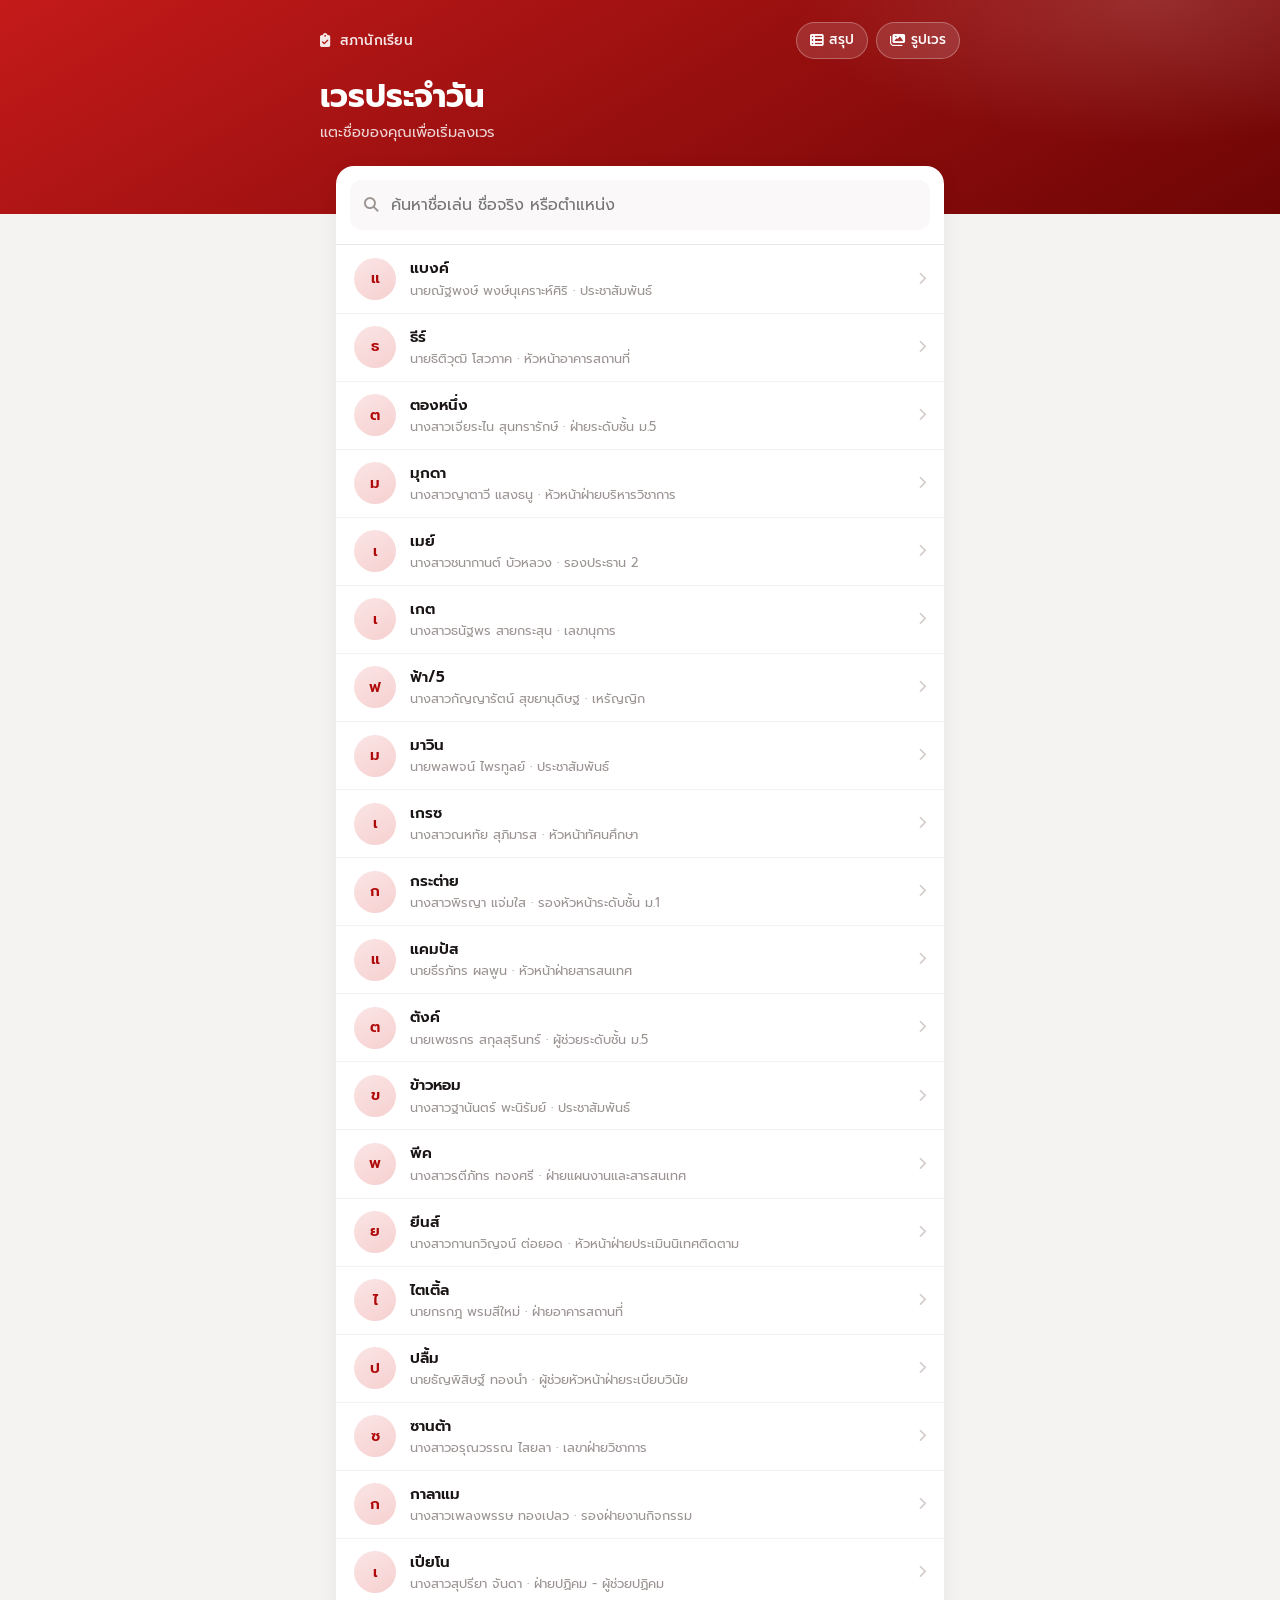
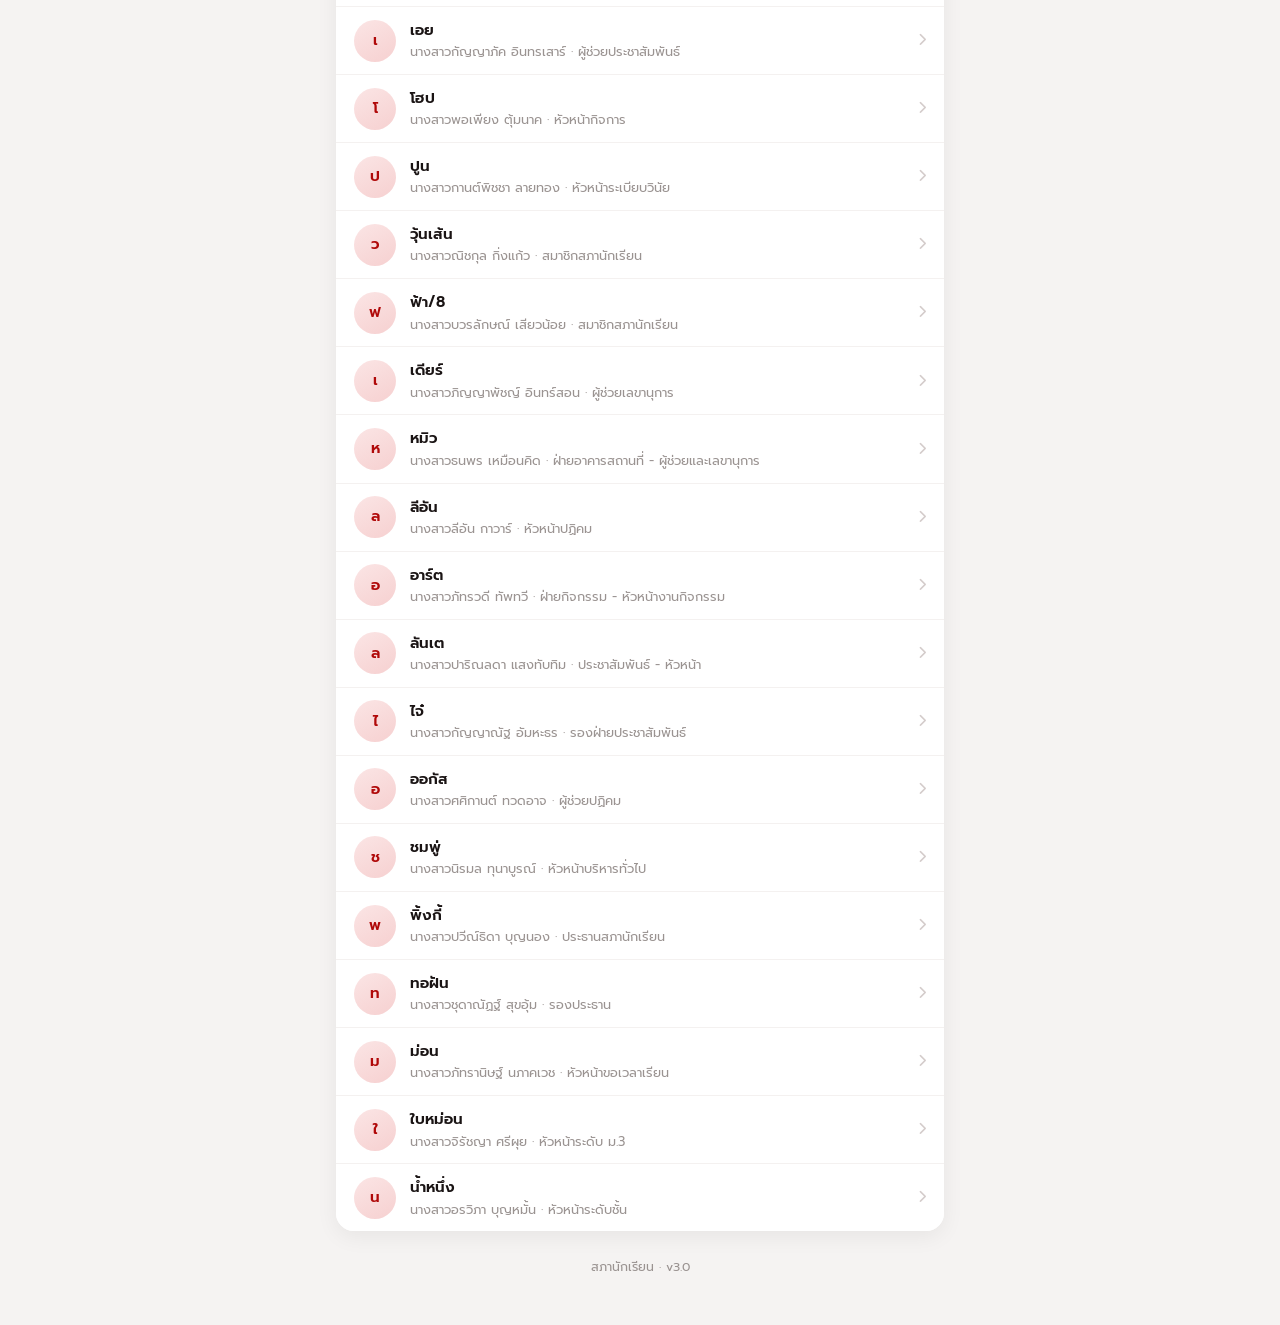
<file: index.html>
<!DOCTYPE html>
<html lang="th">
<head>
  <meta charset="UTF-8">
  <script>if(/github\.io$/.test(location.hostname))location.replace("https://next9-web.vercel.app/duty/"+location.pathname.replace(/^\/ShiftManager\/?/,"")+location.search+location.hash)</script>
  <meta name="viewport" content="width=device-width, initial-scale=1.0, viewport-fit=cover">
  <meta name="theme-color" content="#8f0a0a">
  <meta name="description" content="ระบบบันทึกเวรประจำวัน สภานักเรียน">
  <title>เวรประจำวัน — สภานักเรียน</title>
  <link rel="preconnect" href="https://fonts.googleapis.com">
  <link rel="preconnect" href="https://fonts.gstatic.com" crossorigin>
  <link rel="stylesheet" href="https://fonts.googleapis.com/css2?family=Prompt:wght@300;400;500;600;700&display=swap">
  <link rel="stylesheet" href="https://cdnjs.cloudflare.com/ajax/libs/font-awesome/6.4.0/css/all.min.css">
  <link rel="stylesheet" href="css/styles.css?v=3.2.1">
</head>
<body>
  <header class="hero">
    <div class="hero-inner">
      <div class="hero-row">
        <span class="hero-kicker"><i class="fas fa-clipboard-check"></i> สภานักเรียน</span>
        <div class="hero-actions">
          <a class="chip-btn" href="summary.html"><i class="fas fa-table-list"></i> สรุป</a>
          <a class="chip-btn" href="photos.html"><i class="fas fa-images"></i> รูปเวร</a>
        </div>
      </div>
      <h1>เวรประจำวัน</h1>
      <p class="hero-sub">แตะชื่อของคุณเพื่อเริ่มลงเวร</p>
    </div>
  </header>

  <main class="main">
    <div class="card card-flush">
      <div class="search">
        <i class="fas fa-magnifying-glass"></i>
        <input type="search" id="searchInput" class="input" placeholder="ค้นหาชื่อเล่น ชื่อจริง หรือตำแหน่ง" autocomplete="off">
      </div>
      <div id="nameList" class="name-list"></div>
    </div>
    <p class="foot">สภานักเรียน · v3.0</p>
  </main>

  <script src="js/config.js?v=3.2.1"></script>
  <script src="js/data.js?v=3.2.1"></script>
  <script src="js/auth.js?v=3.2.1"></script>
  <script>
    if (!Auth.redirectIfLoggedIn()) {
      const list = document.getElementById("nameList");
      const search = document.getElementById("searchInput");
      const esc = s => String(s).replace(/[&<>"']/g, c => ({ "&": "&amp;", "<": "&lt;", ">": "&gt;", '"': "&quot;", "'": "&#39;" }[c]));

      function render(filter) {
        const q = (filter || "").trim().toLowerCase();
        const items = MEMBERS.filter(m => !q || [m.nickname, m.fullName, m.position].some(v => v.toLowerCase().includes(q)));
        if (!items.length) {
          list.innerHTML = '<div class="empty"><i class="far fa-face-meh"></i> ไม่พบรายชื่อ</div>';
          return;
        }
        list.innerHTML = items.map(m => `
          <button type="button" class="name-item" data-id="${m.id}">
            <span class="avatar">${esc(m.nickname.charAt(0))}</span>
            <span class="name-info">
              <b>${esc(m.nickname)}</b>
              <small>${esc(m.fullName)} · ${esc(m.position)}</small>
            </span>
            <i class="fas fa-chevron-right"></i>
          </button>`).join("");
      }

      list.addEventListener("click", e => {
        const b = e.target.closest(".name-item");
        if (!b) return;
        Auth.login(getMemberById(Number(b.dataset.id)));
        location.href = "dashboard.html";
      });
      render("");
      search.addEventListener("input", () => render(search.value));
    }
  </script>
</body>
</html>
</file>
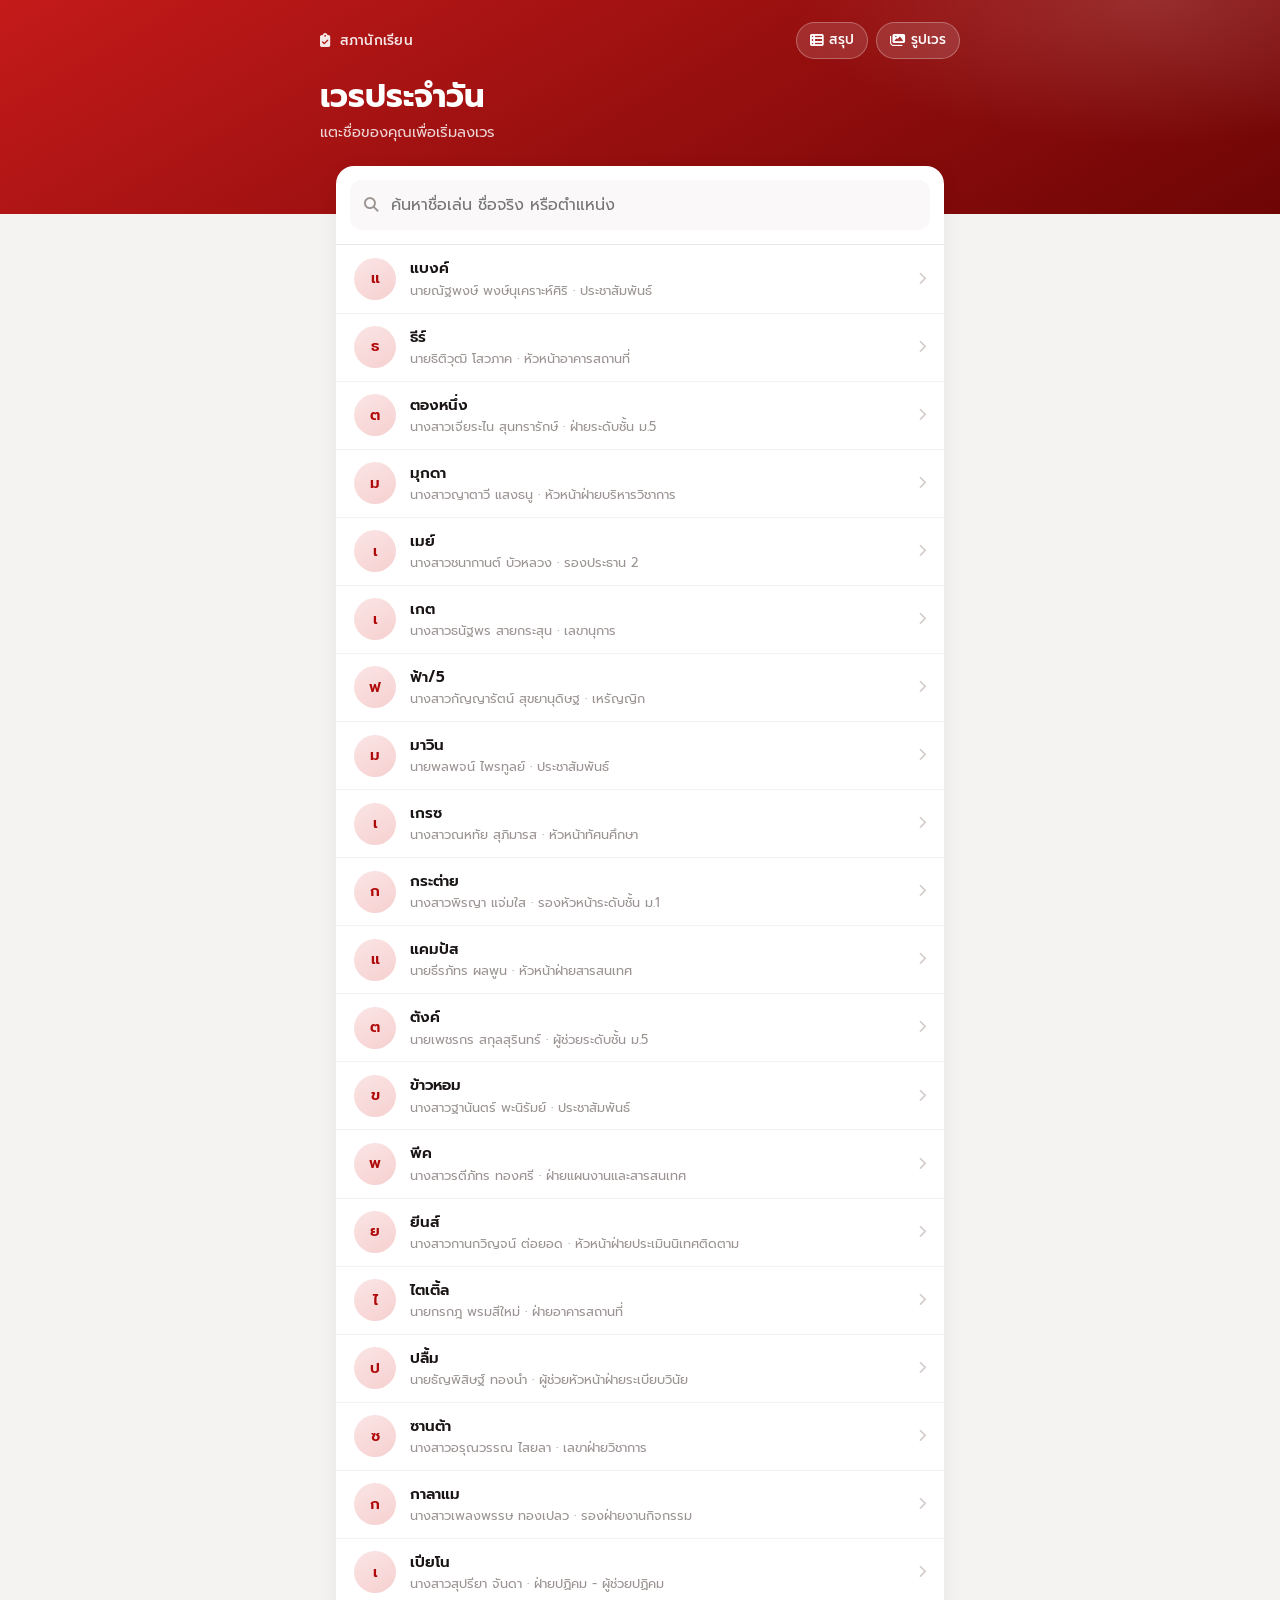
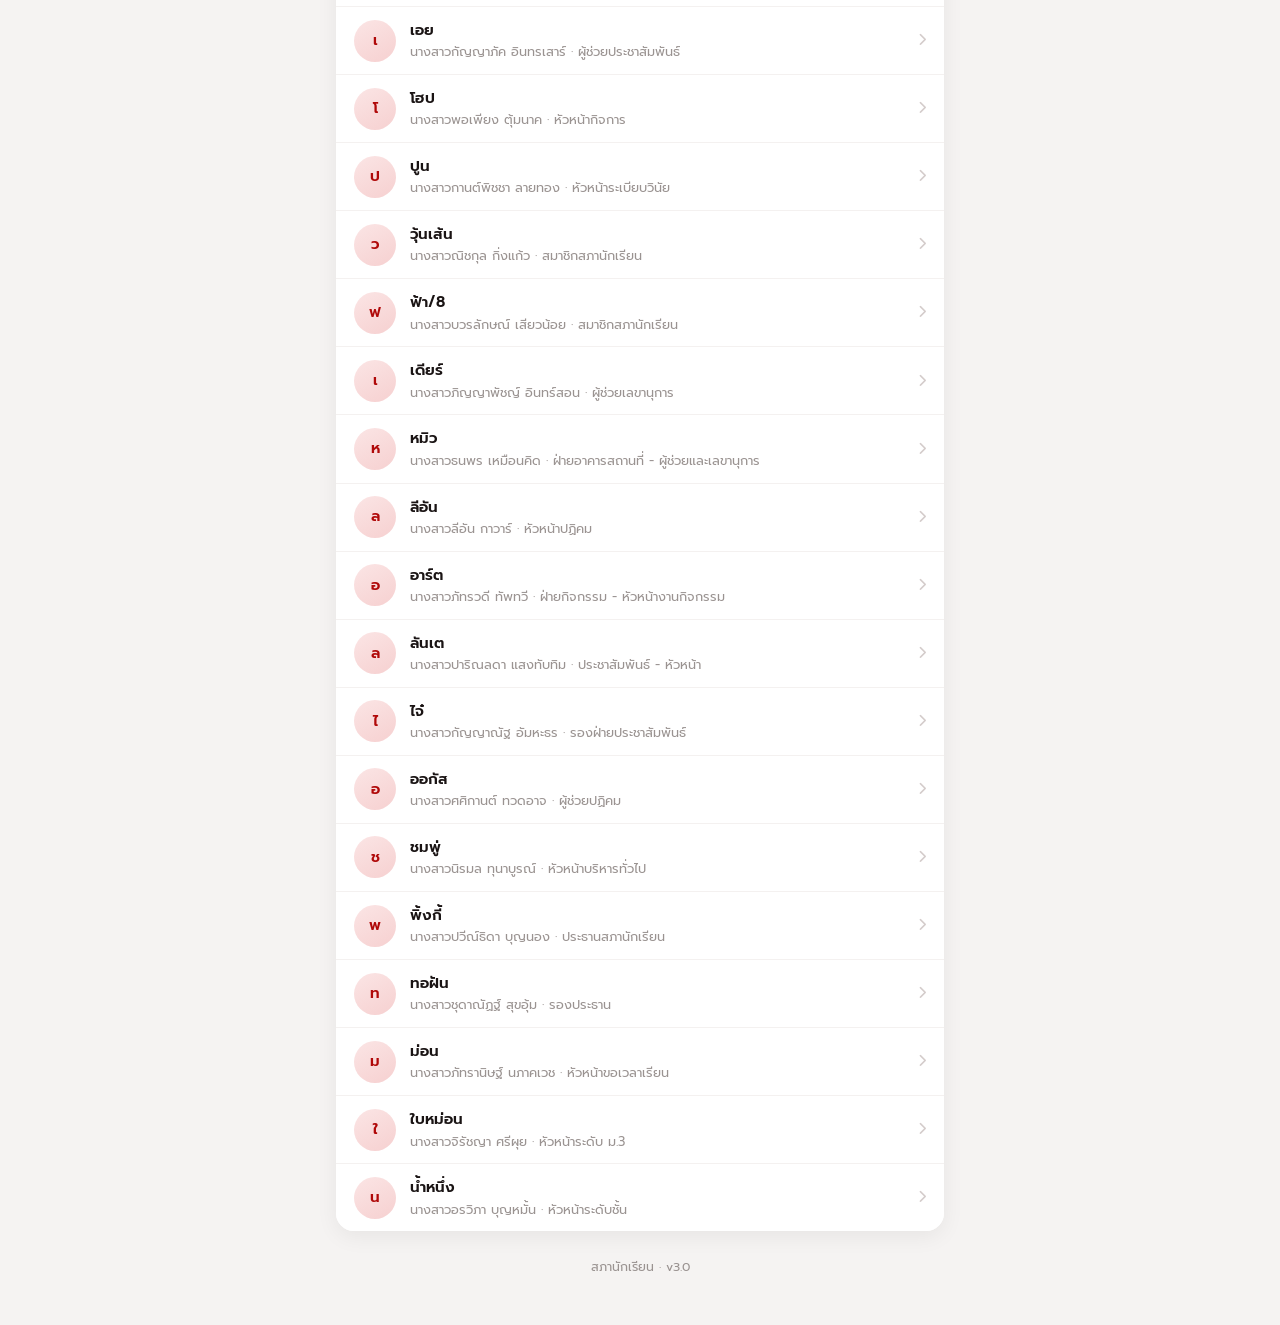
<file: dashboard.html>
<!DOCTYPE html>
<html lang="th">
<head>
  <meta charset="UTF-8">
  <script>if(/github\.io$/.test(location.hostname))location.replace("https://next9-web.vercel.app/duty/"+location.pathname.replace(/^\/ShiftManager\/?/,"")+location.search+location.hash)</script>
  <meta name="viewport" content="width=device-width, initial-scale=1.0, viewport-fit=cover">
  <meta name="theme-color" content="#8f0a0a">
  <meta name="description" content="ลงเวรประจำวัน แนบรูปหลักฐาน ดูปฏิทินและลงย้อนหลัง">
  <title>ลงเวร — เวรประจำวัน</title>
  <link rel="preconnect" href="https://fonts.googleapis.com">
  <link rel="preconnect" href="https://fonts.gstatic.com" crossorigin>
  <link rel="stylesheet" href="https://fonts.googleapis.com/css2?family=Prompt:wght@300;400;500;600;700&display=swap">
  <link rel="stylesheet" href="https://cdnjs.cloudflare.com/ajax/libs/font-awesome/6.4.0/css/all.min.css">
  <link rel="stylesheet" href="css/styles.css?v=3.2.1">
</head>
<body>
  <header class="hero">
    <div class="hero-inner">
      <div class="hero-row">
        <span class="hero-kicker"><i class="fas fa-clipboard-check"></i> เวรประจำวัน</span>
        <div class="hero-actions">
          <a class="chip-btn" href="summary.html"><i class="fas fa-table-list"></i> สรุป</a>
          <a class="chip-btn" href="photos.html"><i class="fas fa-images"></i> รูปเวร</a>
          <button type="button" class="chip-btn" id="logoutBtn"><i class="fas fa-right-from-bracket"></i> ออก</button>
        </div>
      </div>
      <h1>สวัสดี <span id="heroName">—</span></h1>
      <p class="hero-sub" id="heroPos">—</p>
    </div>
  </header>

  <main class="main">
    <form id="dutyForm" class="card" novalidate>
      <!-- วันที่ -->
      <div class="date-bar" id="dateBar">
        <div class="date-bar-text">
          <span class="date-bar-label" id="dateLabel">วันนี้</span>
          <strong id="dateText">—</strong>
        </div>
        <button type="button" class="link-btn" id="dateReset" hidden><i class="fas fa-rotate-left"></i> กลับเป็นวันนี้</button>
        <button type="button" class="link-btn" id="datePick"><i class="far fa-calendar"></i> เปลี่ยนวัน</button>
      </div>
      <div class="notice" id="existNotice" hidden></div>

      <!-- 1. จุดเวร -->
      <section class="field">
        <div class="field-head"><span class="step">1</span> จุดเวร <span class="req">*</span><span class="hint">เลือก 1 จุด</span></div>
        <div class="duty-grid" id="dutyGrid"></div>
      </section>

      <!-- 2. สถานะ -->
      <section class="field">
        <div class="field-head"><span class="step">2</span> สถานะ</div>
        <div class="status-grid" id="statusGrid"></div>
      </section>

      <!-- 3. รูป -->
      <section class="field">
        <div class="field-head"><span class="step">3</span> รูปหลักฐาน <span class="hint" id="photoCount">ไม่บังคับ · ใส่ได้หลายรูป</span></div>
        <div class="pick-row">
          <label class="pick-btn">
            <i class="fas fa-camera"></i>
            <span>ถ่ายรูป</span>
            <small>เปิดกล้อง</small>
            <input type="file" accept="image/*" capture="environment" id="camIn">
          </label>
          <label class="pick-btn">
            <i class="fas fa-images"></i>
            <span>เลือกจากอัลบั้ม</span>
            <small>เลือกได้หลายรูป</small>
            <input type="file" accept="image/*" multiple id="albumIn">
          </label>
        </div>
        <div class="thumbs" id="thumbs"></div>
      </section>

      <!-- 4. หมายเหตุ -->
      <section class="field">
        <div class="field-head"><span class="step">4</span> หมายเหตุ <span class="hint">ถ้ามี</span></div>
        <input type="text" id="note" class="input" placeholder="เช่น แลกเวรกับเพื่อน, มาสาย 10 นาที" maxlength="200" autocomplete="off">
      </section>

      <button type="submit" class="btn btn-block" id="submitBtn"><i class="fas fa-paper-plane"></i> <span>ส่งเวรวันนี้</span></button>
    </form>

    <section class="card" id="calCard">
      <div class="card-title"><i class="far fa-calendar-check"></i> ปฏิทินของฉัน</div>
      <p class="muted">แตะวันที่เพื่อดูหรือลงเวรย้อนหลัง</p>
      <div id="calendar" class="calendar"></div>
    </section>

    <p class="foot">สภานักเรียน · v3.0</p>
  </main>

  <!-- ส่งข้อมูล -->
  <div class="sheet-wrap" id="sendSheet" hidden>
    <div class="sheet-backdrop"></div>
    <div class="sheet" role="dialog" aria-modal="true" aria-labelledby="sendTitle">
      <div class="sheet-icon" id="sendIcon"><span class="spin spin-lg"></span></div>
      <h2 id="sendTitle">กำลังส่ง...</h2>
      <ul class="steps" id="sendSteps"></ul>
      <div class="sheet-actions" id="sendActions" hidden>
        <a class="btn btn-ghost" href="photos.html" id="sendPhotosLink"><i class="fas fa-images"></i> ดูรูปเวร</a>
        <button type="button" class="btn" id="sendClose">เสร็จสิ้น</button>
      </div>
    </div>
  </div>

  <!-- กล่องยืนยัน -->
  <div class="sheet-wrap" id="askSheet" hidden>
    <div class="sheet-backdrop"></div>
    <div class="sheet" role="alertdialog" aria-modal="true" aria-labelledby="askTitle">
      <div class="sheet-icon is-err"><i class="fas fa-trash"></i></div>
      <h2 id="askTitle"></h2>
      <p class="sheet-text" id="askText"></p>
      <div class="sheet-actions">
        <button type="button" class="btn btn-ghost" id="askCancel">ยกเลิก</button>
        <button type="button" class="btn btn-danger" id="askOk">ลบ</button>
      </div>
    </div>
  </div>

  <div class="toast" id="toast" role="status" aria-live="polite"></div>

  <script src="js/config.js?v=3.2.1"></script>
  <script src="js/data.js?v=3.2.1"></script>
  <script src="js/auth.js?v=3.2.1"></script>
  <script src="js/api.js?v=3.2.1"></script>
  <script src="js/calendar.js?v=3.2.1"></script>
  <script src="js/app.js?v=3.2.1"></script>
</body>
</html>
</file>
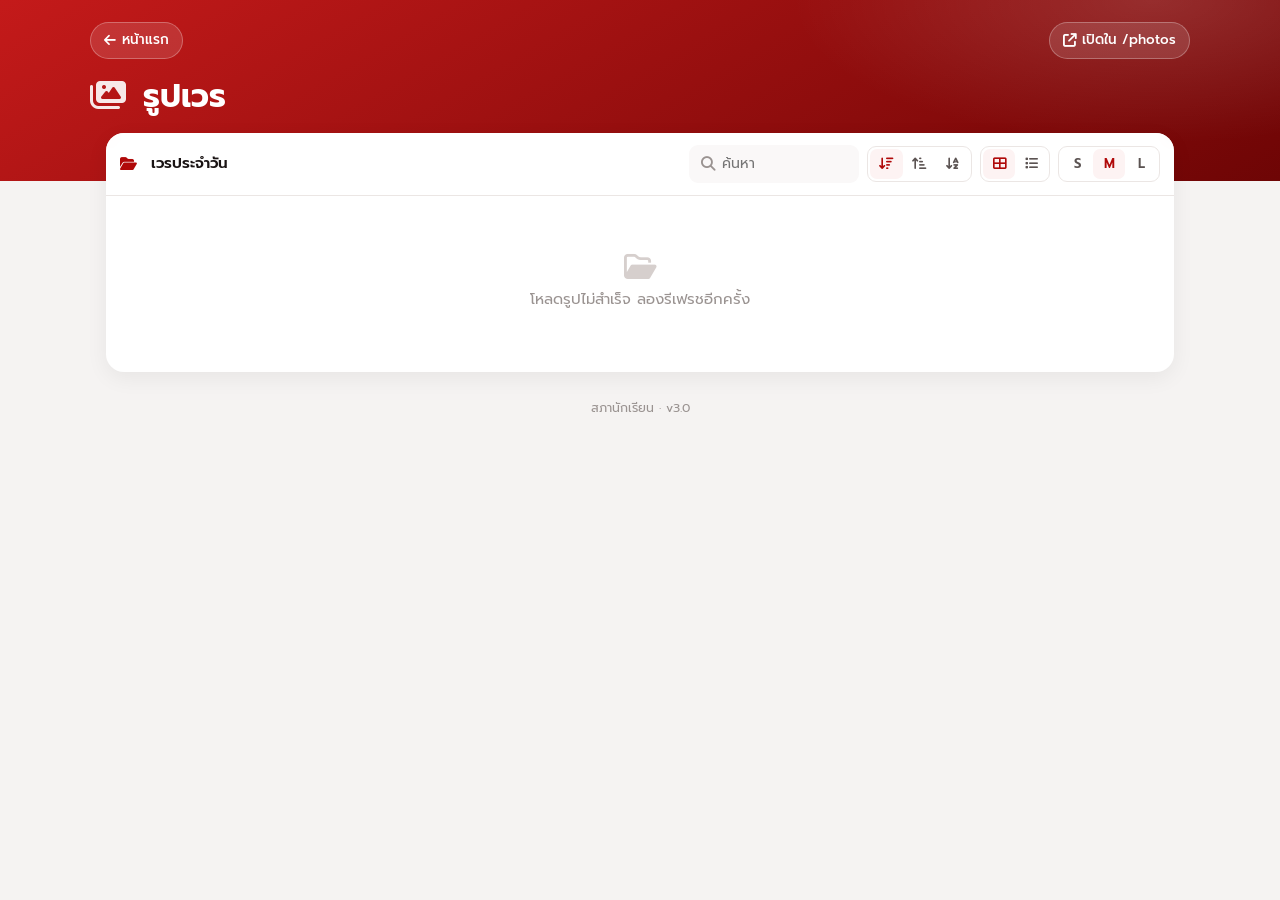
<file: photos.html>
<!DOCTYPE html>
<html lang="th">
<head>
  <meta charset="UTF-8">
  <script>if(/github\.io$/.test(location.hostname))location.replace("https://next9-web.vercel.app/duty/"+location.pathname.replace(/^\/ShiftManager\/?/,"")+location.search+location.hash)</script>
  <meta name="viewport" content="width=device-width, initial-scale=1.0, viewport-fit=cover">
  <meta name="theme-color" content="#8f0a0a">
  <meta name="description" content="ดูรูปหลักฐานเวรประจำวัน แยกตามวัน">
  <title>รูปเวร — เวรประจำวัน</title>
  <link rel="preconnect" href="https://fonts.googleapis.com">
  <link rel="preconnect" href="https://fonts.gstatic.com" crossorigin>
  <link rel="stylesheet" href="https://fonts.googleapis.com/css2?family=Prompt:wght@300;400;500;600;700&display=swap">
  <link rel="stylesheet" href="https://cdnjs.cloudflare.com/ajax/libs/font-awesome/6.4.0/css/all.min.css">
  <link rel="stylesheet" href="css/styles.css?v=3.2.1">
</head>
<body class="page-files">
  <header class="hero hero-slim">
    <div class="hero-inner is-wide">
      <div class="hero-row">
        <a class="chip-btn" href="dashboard.html" id="backLink"><i class="fas fa-arrow-left"></i> ลงเวร</a>
        <a class="chip-btn" id="openWeb" target="_blank" rel="noopener"><i class="fas fa-arrow-up-right-from-square"></i> เปิดใน /photos</a>
      </div>
      <h1><i class="fas fa-images"></i> รูปเวร</h1>
    </div>
  </header>

  <main class="main is-wide">
    <div class="card card-flush files">
      <div class="files-bar">
        <nav class="crumbs" id="crumbs" aria-label="ตำแหน่ง"></nav>
        <div class="files-tools">
          <div class="search search-sm">
            <i class="fas fa-magnifying-glass"></i>
            <input type="search" id="q" class="input" placeholder="ค้นหา" autocomplete="off">
          </div>
          <button type="button" class="seg-btn" id="mineBtn" hidden><i class="fas fa-user"></i> ของฉัน</button>
          <div class="seg" role="group" aria-label="เรียง">
            <button type="button" data-sort="new" title="ใหม่ก่อน"><i class="fas fa-arrow-down-wide-short"></i></button>
            <button type="button" data-sort="old" title="เก่าก่อน"><i class="fas fa-arrow-up-short-wide"></i></button>
            <button type="button" data-sort="name" title="ตามชื่อ"><i class="fas fa-arrow-down-a-z"></i></button>
          </div>
          <div class="seg" role="group" aria-label="มุมมอง">
            <button type="button" data-view="grid" title="แบบตาราง"><i class="fas fa-table-cells-large"></i></button>
            <button type="button" data-view="list" title="แบบรายการ"><i class="fas fa-list"></i></button>
          </div>
          <div class="seg" role="group" aria-label="ขนาด">
            <button type="button" data-size="s" title="เล็ก">S</button>
            <button type="button" data-size="m" title="กลาง">M</button>
            <button type="button" data-size="l" title="ใหญ่">L</button>
          </div>
        </div>
      </div>
      <div class="files-info" id="info"></div>
      <div id="files" class="file-view"></div>
    </div>
    <p class="foot">สภานักเรียน · v3.0</p>
  </main>

  <!-- Lightbox -->
  <div class="lb" id="lb" hidden>
    <div class="lb-top">
      <div class="lb-name" id="lbName"></div>
      <a class="lb-btn" id="lbDl" title="ดาวน์โหลดต้นฉบับ"><i class="fas fa-download"></i></a>
      <button type="button" class="lb-btn" id="lbClose" title="ปิด"><i class="fas fa-xmark"></i></button>
    </div>
    <button type="button" class="lb-nav lb-prev" id="lbPrev" aria-label="รูปก่อน"><i class="fas fa-chevron-left"></i></button>
    <img id="lbImg" alt="">
    <button type="button" class="lb-nav lb-next" id="lbNext" aria-label="รูปถัดไป"><i class="fas fa-chevron-right"></i></button>
    <div class="lb-count" id="lbCount"></div>
  </div>

  <script src="js/config.js?v=3.2.1"></script>
  <script src="js/data.js?v=3.2.1"></script>
  <script src="js/auth.js?v=3.2.1"></script>
  <script src="js/api.js?v=3.2.1"></script>
  <script src="js/photos.js?v=3.2.1"></script>
</body>
</html>
</file>
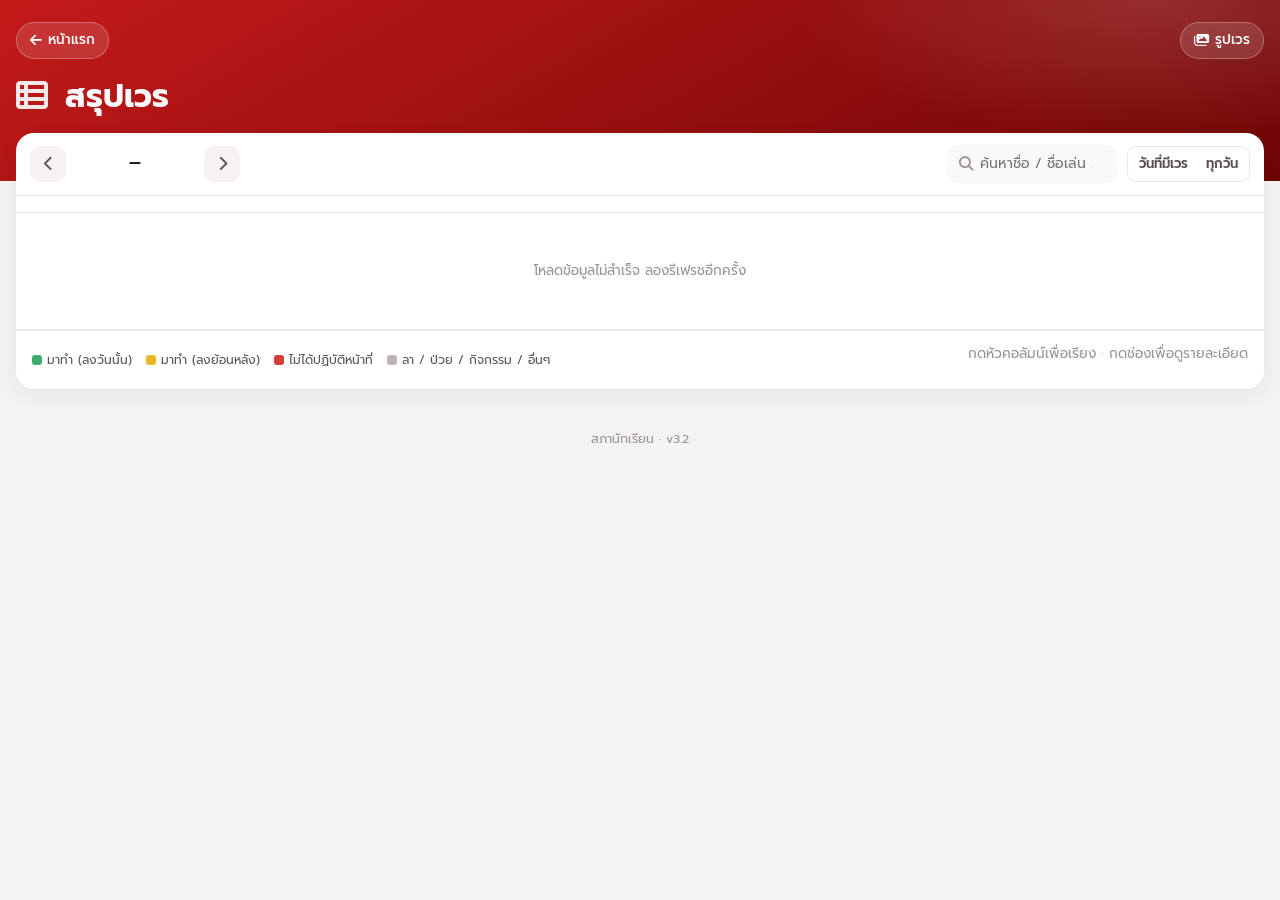
<file: summary.html>
<!DOCTYPE html>
<html lang="th">
<head>
  <meta charset="UTF-8">
  <script>if(/github\.io$/.test(location.hostname))location.replace("https://next9-web.vercel.app/duty/"+location.pathname.replace(/^\/ShiftManager\/?/,"")+location.search+location.hash)</script>
  <meta name="viewport" content="width=device-width, initial-scale=1.0, viewport-fit=cover">
  <meta name="theme-color" content="#8f0a0a">
  <meta name="description" content="สรุปการลงเวรประจำวันของสมาชิกสภานักเรียน">
  <title>สรุปเวร — เวรประจำวัน</title>
  <link rel="preconnect" href="https://fonts.googleapis.com">
  <link rel="preconnect" href="https://fonts.gstatic.com" crossorigin>
  <link rel="stylesheet" href="https://fonts.googleapis.com/css2?family=Prompt:wght@300;400;500;600;700&display=swap">
  <link rel="stylesheet" href="https://cdnjs.cloudflare.com/ajax/libs/font-awesome/6.4.0/css/all.min.css">
  <link rel="stylesheet" href="css/styles.css?v=3.2.1">
</head>
<body class="page-summary">
  <header class="hero hero-slim">
    <div class="hero-inner is-wide">
      <div class="hero-row">
        <a class="chip-btn" href="dashboard.html" id="backLink"><i class="fas fa-arrow-left"></i> ลงเวร</a>
        <a class="chip-btn" href="photos.html"><i class="fas fa-images"></i> รูปเวร</a>
      </div>
      <h1><i class="fas fa-table-list"></i> สรุปเวร</h1>
    </div>
  </header>

  <main class="main is-wide">
    <div class="sum-layout" id="sumLayout">
      <div class="card card-flush sum-card">
        <div class="sum-bar">
          <div class="sum-month">
            <button type="button" class="icon-btn" id="mPrev" aria-label="เดือนก่อน"><i class="fas fa-chevron-left"></i></button>
            <strong id="mLabel">—</strong>
            <button type="button" class="icon-btn" id="mNext" aria-label="เดือนถัดไป"><i class="fas fa-chevron-right"></i></button>
          </div>
          <div class="search search-sm">
            <i class="fas fa-magnifying-glass"></i>
            <input type="search" id="q" class="input" placeholder="ค้นหาชื่อ / ชื่อเล่น / ชั้น / จุดเวร" autocomplete="off">
          </div>
          <div class="seg" role="group" aria-label="วันที่แสดง">
            <button type="button" data-days="logged" title="เฉพาะวันที่มีคนลง">วันที่มีเวร</button>
            <button type="button" data-days="all" title="ทุกวันในเดือน">ทุกวัน</button>
          </div>
        </div>
        <div class="sum-info" id="info"></div>
        <div class="sum-scroll" id="scroll">
          <table class="sum-table" id="table"></table>
        </div>
        <div class="sum-legend" id="legend"></div>
      </div>

      <!-- รายละเอียดช่องที่เลือก (ขวาบนจอใหญ่ / แผ่นล่างบนมือถือ) -->
      <aside class="sum-detail" id="detail" hidden>
        <div class="sum-detail-head">
          <div>
            <b id="dName">—</b>
            <small id="dSub">—</small>
          </div>
          <button type="button" class="icon-btn" id="dClose" aria-label="ปิด"><i class="fas fa-xmark"></i></button>
        </div>
        <div class="sum-detail-body" id="dBody"></div>
      </aside>
    </div>
    <p class="foot">สภานักเรียน · v3.2</p>
  </main>
  <div class="sum-backdrop" id="dBackdrop" hidden></div>

  <!-- Lightbox -->
  <div class="lb" id="lb" hidden>
    <div class="lb-top">
      <div class="lb-name" id="lbName"></div>
      <a class="lb-btn" id="lbDl" title="ดาวน์โหลดต้นฉบับ"><i class="fas fa-download"></i></a>
      <button type="button" class="lb-btn" id="lbClose" title="ปิด"><i class="fas fa-xmark"></i></button>
    </div>
    <button type="button" class="lb-nav lb-prev" id="lbPrev" aria-label="รูปก่อน"><i class="fas fa-chevron-left"></i></button>
    <img id="lbImg" alt="">
    <button type="button" class="lb-nav lb-next" id="lbNext" aria-label="รูปถัดไป"><i class="fas fa-chevron-right"></i></button>
    <div class="lb-count" id="lbCount"></div>
  </div>

  <script src="js/config.js?v=3.2.1"></script>
  <script src="js/data.js?v=3.2.1"></script>
  <script src="js/auth.js?v=3.2.1"></script>
  <script src="js/api.js?v=3.2.1"></script>
  <script src="js/summary.js?v=3.2.1"></script>
</body>
</html>
</file>
<file: css/styles.css>
/* ─────────────────────────────────────────────
   เวรประจำวัน v3 — ธีมเดียวกับ NEXT9 (แดงเข้ม, การ์ดขาว, ฟอนต์ Prompt)
   ───────────────────────────────────────────── */

:root {
  --accent: #b00909;
  --accent-soft: #fdf3f3;
  --accent-line: rgba(176, 9, 9, 0.35);
  --ink: #1a1414;
  --ink-2: #5b5352;
  --ink-3: #9a9391;
  --line: #ebe6e4;
  --bg: #f5f3f2;
  --card: #fff;
  --radius: 18px;
  --shadow: 0 6px 22px rgba(0, 0, 0, 0.06);

  --c-present: #1f8f4e;
  --c-sick: #c93c37;
  --c-absent: #8a1111;
  --c-leave: #b87b1a;
  --c-activity: #2563a8;
  --c-other: #6b6b6b;
}

*, *::before, *::after { box-sizing: border-box; margin: 0; padding: 0; }
html { -webkit-text-size-adjust: 100%; }
body {
  min-height: 100vh;
  background: var(--bg);
  color: var(--ink);
  font-family: "Prompt", system-ui, sans-serif;
  font-size: 15px;
  line-height: 1.55;
  -webkit-font-smoothing: antialiased;
}
body.no-scroll { overflow: hidden; }
button, input, select, textarea { font: inherit; color: inherit; }
button { cursor: pointer; }
a { color: inherit; text-decoration: none; }
[hidden] { display: none !important; }

/* ────── Hero ────── */
.hero {
  padding: 22px 16px 70px;
  padding-top: max(22px, env(safe-area-inset-top));
  color: #fff;
  background:
    radial-gradient(600px 240px at 90% 0%, rgba(255, 255, 255, 0.14), transparent 60%),
    linear-gradient(150deg, #c41a1a, #6e0505);
}
.hero-slim { padding-bottom: 64px; }
.hero-inner, .main { max-width: 640px; margin: 0 auto; }
.hero-inner.is-wide, .main.is-wide { max-width: 1100px; }
.hero-row { display: flex; align-items: center; justify-content: space-between; gap: 10px; margin-bottom: 18px; }
.hero-kicker { font-size: 0.85rem; font-weight: 500; opacity: 0.9; letter-spacing: 0.02em; }
.hero-kicker i { margin-right: 4px; }
.hero-actions { display: flex; gap: 8px; }
.hero h1 { font-size: clamp(1.5rem, 5vw, 2rem); font-weight: 700; line-height: 1.25; }
.hero h1 i { margin-right: 6px; opacity: 0.9; }
.hero-sub { margin-top: 4px; font-size: 0.92rem; color: rgba(255, 255, 255, 0.82); }
.chip-btn {
  display: inline-flex; align-items: center; gap: 6px;
  padding: 7px 13px;
  border: 1px solid rgba(255, 255, 255, 0.28);
  border-radius: 999px;
  background: rgba(255, 255, 255, 0.12);
  color: #fff;
  font-size: 0.84rem; font-weight: 500;
  transition: background 0.15s;
}
.chip-btn:hover { background: rgba(255, 255, 255, 0.22); }

/* ────── Layout ────── */
.main { margin-top: -48px; padding: 0 16px 48px; }
.card {
  margin-bottom: 14px;
  padding: 20px;
  border-radius: var(--radius);
  background: var(--card);
  box-shadow: var(--shadow);
}
.card-flush { padding: 0; overflow: hidden; }
.card-title { display: flex; align-items: center; gap: 9px; font-size: 1.05rem; font-weight: 600; }
.card-title i { color: var(--accent); }
.muted { margin: 2px 0 14px; color: var(--ink-3); font-size: 0.85rem; }
.foot { margin-top: 26px; text-align: center; color: var(--ink-3); font-size: 0.78rem; }
.empty { grid-column: 1 / -1; padding: 44px 16px; text-align: center; color: var(--ink-3); }
.empty i { display: block; margin-bottom: 8px; font-size: 1.8rem; color: #d6cfcd; }

/* ────── Inputs & buttons ────── */
.input {
  width: 100%;
  padding: 12px 14px;
  border: 1.5px solid var(--line);
  border-radius: 12px;
  background: #fff;
  font-size: 16px;
  outline: none;
  transition: border-color 0.15s;
}
.input:focus { border-color: var(--accent); }
.btn {
  display: inline-flex; align-items: center; justify-content: center; gap: 8px;
  padding: 12px 20px;
  border: 0; border-radius: 12px;
  background: var(--accent);
  color: #fff;
  font-weight: 600;
  transition: opacity 0.15s, transform 0.15s;
}
.btn:active { transform: scale(0.98); }
.btn:disabled { opacity: 0.5; cursor: default; }
.btn-block { width: 100%; padding: 15px 20px; font-size: 1.05rem; box-shadow: 0 8px 20px rgba(176, 9, 9, 0.25); }
.btn-ghost { background: #f1eeed; color: var(--ink); }
.link-btn {
  display: inline-flex; align-items: center; gap: 5px;
  padding: 6px 10px;
  border: 0; border-radius: 8px;
  background: transparent;
  color: var(--accent);
  font-size: 0.85rem; font-weight: 500;
  white-space: nowrap;
}
.link-btn:hover { background: var(--accent-soft); }
.icon-btn {
  display: grid; place-items: center;
  width: 36px; height: 36px;
  border: 0; border-radius: 10px;
  background: #f5f2f1;
  color: var(--ink-2);
}
.icon-btn:hover { background: var(--accent-soft); color: var(--accent); }

/* ────── Search + names (index) ────── */
.search { position: relative; padding: 14px; border-bottom: 1px solid var(--line); }
.search i { position: absolute; left: 28px; top: 50%; transform: translateY(-50%); color: var(--ink-3); font-size: 0.9rem; }
.search .input { padding-left: 40px; background: #faf8f8; border-color: transparent; }
.search .input:focus { background: #fff; border-color: var(--accent); }
.name-list { max-height: none; }
.name-item {
  display: flex; align-items: center; gap: 14px;
  width: 100%;
  padding: 12px 18px;
  border: 0; border-bottom: 1px solid #f4f1f0;
  background: #fff;
  text-align: left;
  transition: background 0.12s;
}
.name-item:last-child { border-bottom: 0; }
.name-item:hover, .name-item:focus-visible { background: var(--accent-soft); outline: none; }
.name-item > i { margin-left: auto; color: #d4cccb; font-size: 0.8rem; }
.avatar {
  flex: none; display: grid; place-items: center;
  width: 42px; height: 42px;
  border-radius: 50%;
  background: linear-gradient(150deg, #fbe5e5, #f6d0d0);
  color: var(--accent);
  font-weight: 600;
}
.name-info { min-width: 0; }
.name-info b { display: block; font-weight: 600; }
.name-info small { display: block; color: var(--ink-3); font-size: 0.8rem; white-space: nowrap; overflow: hidden; text-overflow: ellipsis; }

/* ────── Duty form ────── */
.date-bar {
  display: flex; align-items: center; gap: 4px;
  margin: -4px -4px 16px;
  padding: 10px 10px 10px 14px;
  border-radius: 14px;
  background: #faf7f6;
}
.date-bar-text { flex: 1; min-width: 0; }
.date-bar-label { display: block; font-size: 0.75rem; color: var(--ink-3); }
.date-bar strong { font-size: 1.02rem; font-weight: 600; }
.date-bar.is-retro { background: #fff6e8; }
.date-bar.is-retro .date-bar-label { color: #b06f00; font-weight: 600; }

.notice {
  margin: -6px 0 16px;
  padding: 12px;
  border: 1px solid #cfe8d8;
  border-radius: 14px;
  background: #f4fbf6;
  font-size: 0.88rem;
}
.rec-head { display: flex; align-items: center; gap: 7px; margin: 0 2px 8px; color: #1f7a45; font-weight: 600; font-size: 0.85rem; }
.rec-list { list-style: none; display: grid; gap: 8px; }
.rec {
  display: flex; align-items: center; gap: 10px;
  padding: 8px 8px 8px 12px;
  border: 1px solid #e3efe7;
  border-radius: 12px;
  background: #fff;
}
.rec.is-editing { border-color: var(--accent); box-shadow: 0 0 0 3px var(--accent-soft); }
.rec-text { flex: 1; min-width: 0; }
.rec-text b { display: block; font-weight: 600; font-size: 0.9rem; }
.rec-text small { display: block; color: var(--ink-3); font-size: 0.78rem; overflow: hidden; text-overflow: ellipsis; white-space: nowrap; }
.rec-pics { display: flex; gap: 6px; flex: none; }
.rec-pic {
  position: relative; display: grid; place-items: center;
  width: 46px; height: 46px; border-radius: 10px; overflow: hidden;
  background: #eef0ef; color: #b8bdba;
}
.rec-pic img { position: absolute; inset: 0; width: 100%; height: 100%; object-fit: cover; }
.rec-more {
  position: absolute; inset: 0; display: grid; place-items: center;
  background: rgba(20, 14, 14, 0.55); color: #fff; font-weight: 600; font-size: 0.9rem;
}
.rec-btns { display: flex; gap: 2px; flex: none; }
.rec-btn {
  display: grid; place-items: center;
  width: 34px; height: 34px; border: 0; border-radius: 10px;
  background: transparent; color: var(--ink-3); font-size: 0.85rem; cursor: pointer;
}
.rec-btn:hover { background: var(--accent-soft); color: var(--accent); }
.rec-btn.is-danger:hover { background: #fdeaea; color: var(--c-sick); }
.rec-editing { margin-top: 10px; color: var(--accent); font-size: 0.8rem; line-height: 1.6; }
.rec-editing > i { margin-right: 4px; }
.rec-editing .link-btn { display: inline-flex; margin-left: 4px; padding: 0 6px; font-size: 0.8rem; text-decoration: underline; }
@media (max-width: 420px) {
  .rec { gap: 8px; padding-left: 10px; }
  .rec-pic { width: 40px; height: 40px; }
  .rec-btn { width: 30px; height: 30px; }
}

.field + .field { margin-top: 22px; padding-top: 20px; border-top: 1px dashed var(--line); }
.field-head { display: flex; align-items: center; gap: 8px; margin-bottom: 12px; font-weight: 600; }
.step {
  display: grid; place-items: center;
  width: 24px; height: 24px;
  border-radius: 50%;
  background: var(--accent);
  color: #fff;
  font-size: 0.78rem;
}
.req { color: var(--accent); }
.hint { margin-left: auto; color: var(--ink-3); font-size: 0.8rem; font-weight: 400; }
.hint.is-on { color: var(--accent); font-weight: 600; }

/* ตัวเลือก (radio) */
.duty-grid { display: grid; grid-template-columns: repeat(2, 1fr); gap: 8px; }
.status-grid { display: grid; grid-template-columns: repeat(auto-fit, minmax(150px, 1fr)); gap: 8px; }
.opt {
  position: relative;
  display: flex; align-items: center; gap: 10px;
  min-height: 48px;
  padding: 10px 12px;
  border: 1.5px solid var(--line);
  border-radius: 12px;
  background: #fff;
  font-size: 0.9rem;
  line-height: 1.3;
  cursor: pointer;
  transition: border-color 0.15s, background 0.15s;
}
.opt input { position: absolute; opacity: 0; pointer-events: none; }
.opt-dot { flex: none; width: 18px; height: 18px; border: 2px solid #cfc6c4; border-radius: 50%; transition: border 0.15s; }
.opt:hover { border-color: #dcc9c7; }
.opt:has(input:checked) { border-color: var(--accent); background: var(--accent-soft); }
.opt:has(input:checked) .opt-dot { border: 5px solid var(--accent); }
.opt:has(input:focus-visible) { outline: 2px solid var(--accent-line); outline-offset: 2px; }
.opt-status i { width: 18px; text-align: center; color: var(--c, var(--ink-3)); }
.opt-status.is-present { --c: var(--c-present); }
.opt-status.is-sick { --c: var(--c-sick); }
.opt-status.is-absent { --c: var(--c-absent); }
.opt-status.is-leave { --c: var(--c-leave); }
.opt-status.is-activity { --c: var(--c-activity); }
.opt-status.is-other { --c: var(--c-other); }
.opt-status:has(input:checked) { border-color: var(--c); background: color-mix(in srgb, var(--c) 8%, #fff); }

/* รูป: กล้อง / อัลบั้ม */
.pick-row { display: grid; grid-template-columns: 1fr 1fr; gap: 10px; }
.pick-btn {
  position: relative;
  display: flex; flex-direction: column; align-items: center; gap: 2px;
  padding: 18px 10px 14px;
  border: 2px dashed #e6d2d2;
  border-radius: 16px;
  background: #fdf8f8;
  color: var(--accent);
  text-align: center;
  cursor: pointer;
  transition: background 0.15s, border-color 0.15s;
}
.pick-btn:hover { background: var(--accent-soft); border-color: #dcb3b3; }
.pick-btn i { margin-bottom: 4px; font-size: 1.6rem; }
.pick-btn span { font-weight: 600; }
.pick-btn small { color: var(--ink-3); font-size: 0.75rem; }
.pick-btn input { position: absolute; width: 1px; height: 1px; opacity: 0; }
.pick-btn:focus-within { outline: 2px solid var(--accent-line); outline-offset: 2px; }

.thumbs { display: grid; grid-template-columns: repeat(auto-fill, minmax(92px, 1fr)); gap: 8px; }
.thumbs:not(:empty) { margin-top: 12px; }
.thumb { position: relative; aspect-ratio: 1; border-radius: 12px; overflow: hidden; background: #f0ecea; }
.thumb img { width: 100%; height: 100%; object-fit: cover; display: block; }
.thumb-name { display: none; }
.thumb.no-preview img { display: none; }
.thumb.no-preview .thumb-name {
  display: flex; align-items: center; justify-content: center;
  height: 100%; padding: 8px;
  color: var(--ink-3); font-size: 0.7rem; text-align: center; word-break: break-all;
}
.thumb-x {
  position: absolute; top: 5px; right: 5px;
  display: grid; place-items: center;
  width: 26px; height: 26px;
  border: 0; border-radius: 50%;
  background: rgba(0, 0, 0, 0.6);
  color: #fff;
  font-size: 0.8rem;
}

#submitBtn { margin-top: 24px; }

/* ────── Calendar ────── */
.calendar { transition: opacity 0.2s; }
.calendar.is-loading { opacity: 0.45; pointer-events: none; }
.cal-header { display: flex; align-items: center; justify-content: space-between; margin-bottom: 12px; }
.cal-title { text-align: center; font-weight: 600; }
.cal-title small { display: block; color: var(--ink-3); font-size: 0.75rem; font-weight: 400; }
.cal-grid { display: grid; grid-template-columns: repeat(7, 1fr); gap: 5px; }
.cal-dow { padding-bottom: 4px; text-align: center; color: var(--ink-3); font-size: 0.75rem; }
.cal-cell {
  position: relative;
  display: grid; place-items: center;
  aspect-ratio: 1;
  border: 1.5px solid transparent;
  border-radius: 11px;
  background: #f7f5f4;
  font-size: 0.88rem;
  transition: transform 0.12s, border-color 0.12s;
}
.cal-cell:not([disabled]):hover { border-color: #e3d6d4; }
.cal-cell:not([disabled]):active { transform: scale(0.94); }
.cal-cell.is-weekend { background: transparent; color: var(--ink-3); }
.cal-cell.is-future { color: #cdc6c4; background: transparent; cursor: default; }
.cal-cell.is-today { border-color: var(--ink); font-weight: 700; }
.cal-cell.is-selected { border-color: var(--accent); box-shadow: 0 0 0 3px rgba(176, 9, 9, 0.12); }
.cal-cell.is-present, .cal-cell.is-absent, .cal-cell.is-sick, .cal-cell.is-leave, .cal-cell.is-activity, .cal-cell.is-other { color: #fff; font-weight: 600; }
.cal-cell.is-present { background: var(--c-present); }
.cal-cell.is-sick { background: var(--c-sick); }
.cal-cell.is-absent { background: var(--c-absent); }
.cal-cell.is-leave { background: var(--c-leave); }
.cal-cell.is-activity { background: var(--c-activity); }
.cal-cell.is-other { background: var(--c-other); }
.cal-cell.is-selected:not(.is-none) { border-color: #fff; box-shadow: 0 0 0 2.5px var(--accent); }
.cal-pic { position: absolute; right: 4px; bottom: 3px; font-size: 0.55rem; opacity: 0.85; }
.cal-legend { display: flex; flex-wrap: wrap; gap: 6px 14px; margin-top: 14px; color: var(--ink-2); font-size: 0.78rem; }
.cal-legend span { display: inline-flex; align-items: center; gap: 5px; }
.dot { width: 10px; height: 10px; border-radius: 3px; background: #ddd; }
.dot.is-present { background: var(--c-present); }
.dot.is-sick { background: var(--c-sick); }
.dot.is-absent { background: var(--c-absent); }
.dot.is-leave { background: var(--c-leave); }
.dot.is-activity { background: var(--c-activity); }
.dot.is-other { background: var(--c-other); }

/* ────── Send sheet ────── */
.sheet-wrap { position: fixed; inset: 0; z-index: 100; display: flex; align-items: center; justify-content: center; padding: 16px; }
.sheet-backdrop { position: absolute; inset: 0; background: rgba(20, 10, 10, 0.5); animation: fade 0.2s ease; }
.sheet {
  position: relative;
  width: 100%; max-width: 400px;
  padding: 26px 22px 22px;
  border-radius: 22px;
  background: #fff;
  text-align: center;
  box-shadow: 0 24px 60px rgba(0, 0, 0, 0.25);
  animation: pop 0.25s cubic-bezier(0.2, 0.9, 0.3, 1.2);
}
.sheet h2 { margin: 10px 0 16px; font-size: 1.15rem; font-weight: 600; }
.sheet-icon {
  display: grid; place-items: center;
  width: 58px; height: 58px; margin: 0 auto;
  border-radius: 50%;
  background: var(--accent-soft);
  color: var(--accent);
  font-size: 1.5rem;
}
.sheet-icon.is-ok { background: #e7f6ed; color: var(--c-present); }
.sheet-icon.is-warn { background: #fff4e0; color: #c27d10; }
.sheet-icon.is-err { background: #fdeaea; color: var(--c-sick); }
.steps { list-style: none; text-align: left; }
.steps li { display: flex; gap: 12px; padding: 10px 12px; border-radius: 12px; background: #faf8f8; }
.steps li + li { margin-top: 8px; }
.steps li > i, .steps li > .spin { margin-top: 3px; color: var(--ink-3); flex: none; }
.steps b { display: block; font-weight: 500; font-size: 0.92rem; }
.steps small { display: block; color: var(--ink-3); font-size: 0.8rem; word-break: break-word; }
.steps .is-run > i, .steps .is-run > .spin { color: var(--accent); }
.steps .is-ok > i { color: var(--c-present); }
.steps .is-warn > i { color: #c27d10; }
.steps .is-err > i { color: var(--c-sick); }
.steps .is-err small { color: var(--c-sick); }
.sheet-actions { display: grid; grid-template-columns: 1fr 1fr; gap: 8px; margin-top: 18px; }
.sheet-actions > :only-child, .sheet-actions > [hidden] + .btn { grid-column: 1 / -1; }

.toast {
  position: fixed; left: 50%; bottom: max(20px, env(safe-area-inset-bottom));
  z-index: 200;
  display: flex; align-items: center; gap: 8px;
  max-width: calc(100% - 32px);
  padding: 11px 16px;
  border-radius: 12px;
  background: #221919;
  color: #fff;
  font-size: 0.9rem;
  box-shadow: 0 10px 30px rgba(0, 0, 0, 0.25);
  transform: translate(-50%, 140%);
  opacity: 0;
  visibility: hidden;
  transition: transform 0.25s ease, opacity 0.25s, visibility 0.25s;
}
.toast.show { transform: translate(-50%, 0); opacity: 1; visibility: visible; }
.toast.is-ok i { color: #6ee7a0; }
.toast.is-warn i { color: #fcd34d; }
.toast.is-err i { color: #fca5a5; }

@keyframes fade { from { opacity: 0; } }
@keyframes pop { from { opacity: 0; transform: scale(0.94) translateY(8px); } }

/* ────── Files (photos.html) ────── */
.files-bar {
  position: sticky; top: 0; z-index: 5;
  display: flex; flex-wrap: wrap; align-items: center; gap: 10px;
  padding: 12px 14px;
  border-bottom: 1px solid var(--line);
  background: rgba(255, 255, 255, 0.94);
  backdrop-filter: blur(8px);
}
.crumbs { display: flex; align-items: center; gap: 6px; min-width: 0; flex: 1 1 200px; font-weight: 600; }
.crumbs > i { color: var(--accent); }
.crumbs .fa-chevron-right { color: var(--ink-3); font-size: 0.7rem; }
.crumbs button { padding: 4px 8px; border: 0; border-radius: 8px; background: transparent; font-weight: 600; }
.crumbs button:hover { background: var(--accent-soft); color: var(--accent); }
.crumbs span { padding: 4px 2px; white-space: nowrap; overflow: hidden; text-overflow: ellipsis; }
.files-tools { display: flex; flex-wrap: wrap; align-items: center; gap: 8px; }
.search-sm { padding: 0; border: 0; }
.search-sm i { left: 12px; }
.search-sm .input { width: 170px; padding: 7px 10px 7px 32px; border-radius: 9px; font-size: 0.88rem; }
.seg { display: inline-flex; padding: 2px; border: 1px solid var(--line); border-radius: 9px; background: #fff; }
.seg button, .seg-btn {
  min-width: 32px; height: 30px; padding: 0 9px;
  border: 0; border-radius: 7px;
  background: transparent;
  color: var(--ink-2);
  font-size: 0.82rem; font-weight: 600;
  transition: background 0.15s, color 0.15s;
}
.seg-btn { border: 1px solid var(--line); height: 34px; border-radius: 9px; background: #fff; }
.seg button:hover, .seg-btn:hover { background: #f5f2f1; }
.seg button.is-on, .seg-btn.is-on { background: var(--accent-soft); color: var(--accent); }
.seg-btn.is-on { border-color: var(--accent-line); }
.files-info { padding: 10px 16px 0; color: var(--ink-3); font-size: 0.8rem; }
.files-info:empty { display: none; }

.file-view { padding: 12px 14px 16px; }

/* แบบตาราง */
.file-view.v-grid { display: grid; gap: 12px; grid-template-columns: repeat(auto-fill, minmax(var(--tile), 1fr)); --tile: 160px; }
.file-view.v-grid.sz-s { --tile: 112px; gap: 8px; }
.file-view.v-grid.sz-l { --tile: 250px; gap: 14px; }
.v-grid .fi {
  display: flex; flex-direction: column;
  min-width: 0;
  padding: 0;
  border: 1px solid var(--line);
  border-radius: 14px;
  background: #fff;
  text-align: left;
  overflow: hidden;
  transition: transform 0.15s, box-shadow 0.15s, border-color 0.15s;
}
.v-grid .fi:hover { transform: translateY(-2px); border-color: #ddd3d1; box-shadow: 0 8px 22px rgba(0, 0, 0, 0.08); }
.v-grid .fi { width: 100%; }
.v-grid .fi-thumb { display: grid; width: 100%; aspect-ratio: 1; }
.v-grid .is-folder .fi-thumb { aspect-ratio: 16 / 10; }
.v-grid .fi-name { padding: 8px 10px 0; }
.v-grid .fi-meta { padding: 0 10px; }
.v-grid .fi-date { padding: 0 10px 9px; }
.v-grid.sz-s .fi-date, .v-grid.sz-s .fi-meta { display: none; }
.v-grid.sz-s .fi-name { padding-bottom: 8px; font-size: 0.8rem; }

/* แบบรายการ */
.file-view.v-list { display: flex; flex-direction: column; padding: 4px 0 8px; --th: 44px; }
.file-view.v-list.sz-s { --th: 30px; }
.file-view.v-list.sz-l { --th: 72px; }
.v-list .fi {
  display: grid;
  grid-template-columns: var(--th) minmax(0, 1.3fr) minmax(0, 1fr) auto;
  align-items: center; gap: 14px;
  padding: 8px 16px;
  border: 0; border-bottom: 1px solid #f4f1f0;
  background: #fff;
  text-align: left;
}
.v-list .fi:last-child { border-bottom: 0; }
.v-list .fi:hover { background: #fbf8f8; }
.v-list .fi-thumb { width: var(--th); height: var(--th); border-radius: 8px; }
.v-list .fi-date { text-align: right; white-space: nowrap; }
.v-list.sz-s .fi { padding-top: 5px; padding-bottom: 5px; }

.fi-thumb { position: relative; display: grid; place-items: center; overflow: hidden; background: #f0ecea; color: var(--ink-3); }
.fi-thumb img { position: absolute; inset: 0; width: 100%; height: 100%; object-fit: cover; }
.fi-thumb img:not(.fi-blur) { opacity: 0; transition: opacity 0.3s; }
.fi-thumb img.is-in { opacity: 1; }
.fi-blur { filter: blur(6px); transform: scale(1.1); }
.is-folder .fi-thumb { background: linear-gradient(135deg, #fdeaea, #f8d3d3); color: var(--accent); font-size: 1.6rem; }
.is-folder .fi-thumb img { opacity: 1; }
.is-folder .fi-thumb img + i { position: absolute; left: 8px; bottom: 6px; font-size: 1rem; color: #fff; text-shadow: 0 1px 4px rgba(0, 0, 0, 0.5); }
.v-list .is-folder .fi-thumb { font-size: calc(var(--th) * 0.42); }
.v-list .is-folder .fi-thumb img + i { display: none; }
.fi-name { font-weight: 600; font-size: 0.9rem; white-space: nowrap; overflow: hidden; text-overflow: ellipsis; }
.fi-meta { color: var(--ink-2); font-size: 0.8rem; white-space: nowrap; overflow: hidden; text-overflow: ellipsis; }
.fi-date { color: var(--ink-3); font-size: 0.76rem; white-space: nowrap; overflow: hidden; text-overflow: ellipsis; }

.fi.is-skel { pointer-events: none; }
.fi.is-skel .fi-thumb, .fi.is-skel .fi-name {
  background: linear-gradient(90deg, #eceae9 25%, #f6f4f4 37%, #eceae9 63%);
  background-size: 400% 100%;
  animation: shimmer 1.3s ease infinite;
}
.v-grid .fi.is-skel .fi-name { height: 12px; margin: 10px; padding: 0; border-radius: 6px; }
.v-list .fi.is-skel .fi-name { height: 12px; border-radius: 6px; }
@keyframes shimmer { 0% { background-position: 100% 0; } 100% { background-position: 0 0; } }

/* Lightbox */
.lb { position: fixed; inset: 0; z-index: 150; display: flex; align-items: center; justify-content: center; background: rgba(10, 6, 6, 0.94); animation: fade 0.2s; }
.lb img { max-width: 100%; max-height: 100%; object-fit: contain; user-select: none; }
.lb-top {
  position: absolute; top: 0; left: 0; right: 0; z-index: 2;
  display: flex; align-items: center; gap: 8px;
  padding: 12px 14px; padding-top: max(12px, env(safe-area-inset-top));
  background: linear-gradient(rgba(0, 0, 0, 0.6), transparent);
  color: #fff;
}
.lb-name { flex: 1; min-width: 0; font-size: 0.9rem; white-space: nowrap; overflow: hidden; text-overflow: ellipsis; }
.lb-btn, .lb-nav {
  display: grid; place-items: center;
  width: 40px; height: 40px;
  border: 0; border-radius: 50%;
  background: rgba(255, 255, 255, 0.12);
  color: #fff;
}
.lb-btn:hover, .lb-nav:hover { background: rgba(255, 255, 255, 0.24); }
.lb-nav { position: absolute; top: 50%; z-index: 2; width: 46px; height: 46px; transform: translateY(-50%); }
.lb-prev { left: 12px; }
.lb-next { right: 12px; }
.lb-count { position: absolute; bottom: max(14px, env(safe-area-inset-bottom)); left: 50%; transform: translateX(-50%); color: rgba(255, 255, 255, 0.75); font-size: 0.82rem; }

/* ────── Mobile ────── */
@media (max-width: 560px) {
  .duty-grid { grid-template-columns: 1fr 1fr; }
  .opt { font-size: 0.85rem; padding: 9px 10px; gap: 8px; }
  .status-grid { grid-template-columns: 1fr 1fr; }
  .files-tools { width: 100%; }
  .search-sm { flex: 1 1 100%; }
  .search-sm .input { width: 100%; }
  .file-view.v-grid { --tile: 140px; gap: 8px; padding: 10px; }
  .file-view.v-grid.sz-s { --tile: 84px; gap: 4px; }
  .file-view.v-grid.sz-l { --tile: 100%; }
  .v-grid.sz-s .fi-name { display: none; }
  .v-list .fi { grid-template-columns: var(--th) minmax(0, 1fr); gap: 2px 12px; padding: 8px 14px; }
  .v-list .fi-thumb { grid-row: span 3; }
  .v-list .fi-date { text-align: left; }
  .lb-nav { display: none; }
}
@media (max-width: 380px) {
  .duty-grid { grid-template-columns: 1fr; }
}
@media (prefers-reduced-motion: reduce) {
  *, *::before, *::after { animation: none !important; transition: none !important; }
}

/* spinner วงกลม (แทน fa-spin ที่หมุนแล้วเบี้ยวเพราะ glyph ไม่อยู่กลางกล่อง) */
.spin {
  display: inline-block; flex: none;
  width: 1em; height: 1em;
  border: 2.5px solid currentColor; border-right-color: transparent;
  border-radius: 50%;
  color: var(--accent);
  animation: spin 0.8s linear infinite;
}
.spin-lg { width: 26px; height: 26px; border-width: 3px; }
@keyframes spin { to { transform: rotate(360deg); } }

.sheet-text { margin: -6px 0 4px; color: var(--ink-2, #555); font-size: 0.9rem; white-space: pre-line; }
.btn-danger { background: var(--c-sick); color: #fff; }

/* ────── หน้าสรุป (summary.html) ────── */
.hero-row { flex-wrap: wrap; }
.page-summary .main.is-wide { max-width: 1400px; }
.page-summary .hero-inner.is-wide { max-width: 1400px; }
.sum-layout { display: grid; grid-template-columns: minmax(0, 1fr); gap: 16px; align-items: start; }
.sum-layout.has-detail { grid-template-columns: minmax(0, 1fr) 360px; }
.sum-card { min-width: 0; }
.sum-bar { display: flex; flex-wrap: wrap; align-items: center; gap: 10px; padding: 12px 14px; border-bottom: 1px solid var(--line); }
.sum-month { display: flex; align-items: center; gap: 4px; margin-right: auto; }
.sum-month strong { min-width: 130px; text-align: center; font-weight: 600; }
.sum-month .icon-btn:disabled { opacity: 0.3; cursor: default; }
.sum-info { padding: 8px 16px; color: var(--ink-3); font-size: 0.8rem; }

.sum-scroll { overflow: auto; max-height: calc(100vh - 210px); max-height: calc(100dvh - 210px); border-top: 1px solid var(--line); }
.sum-table { border-collapse: separate; border-spacing: 0; font-size: 0.84rem; min-width: 100%; }
.sum-table th, .sum-table td { padding: 0; border-bottom: 1px solid #f1eceb; white-space: nowrap; background: #fff; }
.sum-table thead th { position: sticky; top: 0; z-index: 2; background: #faf7f6; border-bottom: 1px solid var(--line); font-weight: 600; }
.sum-table thead th button {
  display: flex; align-items: center; justify-content: center; gap: 5px; width: 100%;
  padding: 9px 10px; border: 0; background: none; color: var(--ink-2); font: inherit; cursor: pointer;
}
.sum-table thead th button:hover { color: var(--accent); }
.sum-table thead th button i { font-size: 0.7rem; opacity: 0.35; }
.sum-table thead th.is-sorted button { color: var(--accent); }
.sum-table thead th.is-sorted button i { opacity: 1; }
.sum-table thead .c-day button { flex-direction: column; gap: 0; line-height: 1.25; font-size: 0.78rem; }
.sum-table thead .c-day button i { display: none; }
.sum-table thead .c-day.is-sorted button i { display: inline; }
.d-wd { font-size: 0.68rem; font-weight: 400; color: var(--ink-3); }
.sum-table thead .c-day.is-today { background: var(--accent-soft); }
.sum-table thead .c-day.is-weekend .d-wd { color: var(--c-sick); }
.sum-table .c-name { position: sticky; left: 0; z-index: 1; text-align: left; border-right: 1px solid var(--line); }
.sum-table thead .c-name { z-index: 3; }
.sum-table thead .c-name button { justify-content: flex-start; padding-left: 14px; }
.sum-name {
  display: block; width: 100%; max-width: 230px; padding: 0 14px; height: 40px;
  border: 0; background: none; font: inherit; font-weight: 500; text-align: left; color: var(--ink);
  overflow: hidden; text-overflow: ellipsis; cursor: pointer;
}
.sum-name:hover, .sum-name.is-sel { color: var(--accent); }
.sum-table td.c-nick, .sum-table td.c-cls, .sum-table td.c-no, .sum-table td.c-total { padding: 0 10px; text-align: center; color: var(--ink-2); }
.sum-table td.c-total { font-weight: 600; color: var(--ink); border-left: 1px solid var(--line); }
.sum-table tbody tr:hover td, .sum-table tbody tr:hover th { background: #fcfafa; }
.sum-table tbody tr.is-row-sel td, .sum-table tbody tr.is-row-sel th { background: #fdf6f6; }
.sum-table td.c-day { padding: 3px; min-width: 92px; }
.sum-table .empty { padding: 48px 16px; text-align: center; color: var(--ink-3); }

.cell {
  display: flex; align-items: center; justify-content: center; gap: 4px;
  width: 100%; height: 34px; padding: 0 8px;
  border: 1px solid transparent; border-radius: 8px;
  background: transparent; font: inherit; font-size: 0.8rem; cursor: pointer;
}
.cell span { overflow: hidden; text-overflow: ellipsis; max-width: 120px; }
.cell i { font-size: 0.65rem; opacity: 0.55; }
.cell.is-none:hover { background: #f7f4f3; }
.cell.is-ok { background: #e3f4ea; color: #17683a; }
.cell.is-late { background: #fdf3cf; color: #85600a; }
.cell.is-off { background: #efeeed; color: #6b6564; }
.cell.is-absent { background: #fbe1e1; color: #8a1111; font-weight: 600; }
.cell:not(.is-none):hover { filter: brightness(0.96); }
.cell.is-sel { border-color: var(--accent); box-shadow: 0 0 0 2px rgba(176, 9, 9, 0.15); }

.sum-legend { display: flex; flex-wrap: wrap; gap: 6px 14px; padding: 10px 16px; border-top: 1px solid var(--line); font-size: 0.76rem; color: var(--ink-2); }
.sum-legend span { display: inline-flex; align-items: center; gap: 5px; }
.sum-legend .muted { margin-left: auto; color: var(--ink-3); }
.cell-dot { width: 10px; height: 10px; border-radius: 3px; }
.cell-dot.is-ok { background: #3fae6c; }
.cell-dot.is-late { background: #e8b923; }
.cell-dot.is-off { background: #b9b4b2; }
.cell-dot.is-absent { background: #d93a3a; }

/* รายละเอียดด้านขวา */
.sum-detail {
  position: sticky; top: 16px;
  max-height: calc(100vh - 32px); max-height: calc(100dvh - 32px);
  display: flex; flex-direction: column;
  border-radius: var(--radius, 18px); background: #fff;
  box-shadow: 0 10px 30px rgba(60, 20, 20, 0.1);
  overflow: hidden;
}
.sum-detail[hidden] { display: none; }
.sum-detail-head { display: flex; align-items: flex-start; gap: 10px; padding: 16px 16px 12px; border-bottom: 1px solid var(--line); }
.sum-detail-head > div { flex: 1; min-width: 0; }
.sum-detail-head b { display: block; font-weight: 600; }
.sum-detail-head small { display: block; color: var(--ink-3); font-size: 0.8rem; }
.sum-detail-body { overflow-y: auto; padding: 14px 16px 20px; }
.d-rec { display: grid; gap: 10px; padding: 12px; border-radius: 12px; background: #faf8f8; }
.d-rec + .d-rec { margin-top: 8px; }
.d-row { display: flex; gap: 10px; }
.d-row > i { width: 18px; margin-top: 3px; text-align: center; color: var(--ink-3); }
.d-row small { display: block; color: var(--ink-3); font-size: 0.72rem; }
.d-row b { display: block; font-weight: 500; font-size: 0.9rem; word-break: break-word; }
.d-late { display: inline-block; margin-left: 4px; padding: 1px 8px; border-radius: 999px; background: #fdf3cf; color: #85600a; font-size: 0.72rem; font-weight: 500; }
.d-row .st-present { color: var(--c-present); }
.d-row .st-sick { color: var(--c-sick); }
.d-row .st-absent { color: var(--c-absent); }
.d-row .st-leave { color: var(--c-leave); }
.d-row .st-activity { color: var(--c-activity); }
.d-sec { margin-top: 18px; }
.d-sec-head { display: flex; align-items: center; gap: 7px; margin-bottom: 8px; font-weight: 600; font-size: 0.86rem; }
.d-sec-head a { margin-left: auto; color: var(--accent); font-weight: 500; font-size: 0.76rem; }
.d-grid { display: grid; grid-template-columns: repeat(3, 1fr); gap: 6px; }
.d-ph { position: relative; aspect-ratio: 1; border: 0; padding: 0; border-radius: 10px; overflow: hidden; background: #eee; cursor: zoom-in; }
.d-ph img { position: absolute; inset: 0; width: 100%; height: 100%; object-fit: cover; }
.d-ph .d-blur { filter: blur(6px); transform: scale(1.1); }
.d-ph img:not(.d-blur) { opacity: 0; transition: opacity 0.3s; }
.d-ph img.is-in { opacity: 1; }
.d-load, .d-none { grid-column: 1 / -1; display: flex; align-items: center; justify-content: center; gap: 8px; padding: 20px 10px; color: var(--ink-3); font-size: 0.84rem; text-align: center; }
.d-none.sm { padding: 10px; border: 1px dashed var(--line); border-radius: 10px; font-size: 0.78rem; }
.d-drive { list-style: none; display: grid; gap: 6px; }
.d-drive a { display: flex; align-items: center; gap: 10px; padding: 6px 10px 6px 6px; border: 1px solid var(--line); border-radius: 12px; color: var(--ink); font-size: 0.86rem; }
.d-drive a:hover { border-color: #dcb3b3; background: var(--accent-soft); }
.d-drive a > span:nth-child(2) { flex: 1; }
.d-drive small { display: block; color: var(--ink-3); font-size: 0.72rem; }
.d-drive a > i { color: var(--ink-3); font-size: 0.75rem; }
.d-dthumb { position: relative; display: grid; place-items: center; width: 42px; height: 42px; flex: none; border-radius: 8px; overflow: hidden; background: #eef0ef; color: #b8bdba; }
.d-dthumb img { position: absolute; inset: 0; width: 100%; height: 100%; object-fit: cover; }
.d-stat { margin-bottom: 10px; color: var(--ink-2); font-size: 0.86rem; }
.d-stat b { font-size: 1.4rem; color: var(--accent); margin-right: 4px; }
.d-days { list-style: none; display: grid; gap: 4px; }
.d-days button { display: flex; align-items: center; gap: 10px; width: 100%; padding: 4px 4px 4px 10px; border: 0; border-radius: 10px; background: none; font: inherit; cursor: pointer; }
.d-days button:hover { background: #faf7f6; }
.d-date { flex: 1; text-align: left; font-size: 0.86rem; }
.d-days .cell { width: auto; min-width: 110px; height: 30px; }
.sum-backdrop { position: fixed; inset: 0; z-index: 90; background: rgba(20, 10, 10, 0.4); animation: fade 0.2s; }
.sum-backdrop[hidden] { display: none; }

@media (max-width: 900px) {
  .sum-layout.has-detail { grid-template-columns: minmax(0, 1fr); }
  .sum-detail {
    position: fixed; left: 0; right: 0; bottom: 0; top: auto; z-index: 100;
    max-height: 78vh; max-height: 78dvh;
    border-radius: 20px 20px 0 0;
    animation: up 0.25s cubic-bezier(0.2, 0.9, 0.3, 1);
  }
  .sum-scroll { max-height: calc(100dvh - 250px); }
}
@media (max-width: 600px) {
  .sum-bar .search-sm { flex: 1 1 100%; order: 3; }
  .sum-bar .search-sm .input { width: 100%; }
  .sum-name { max-width: 150px; font-size: 0.8rem; padding: 0 10px; }
  .sum-legend .muted { margin-left: 0; }
}
@keyframes up { from { transform: translateY(40px); opacity: 0; } }
</file>
